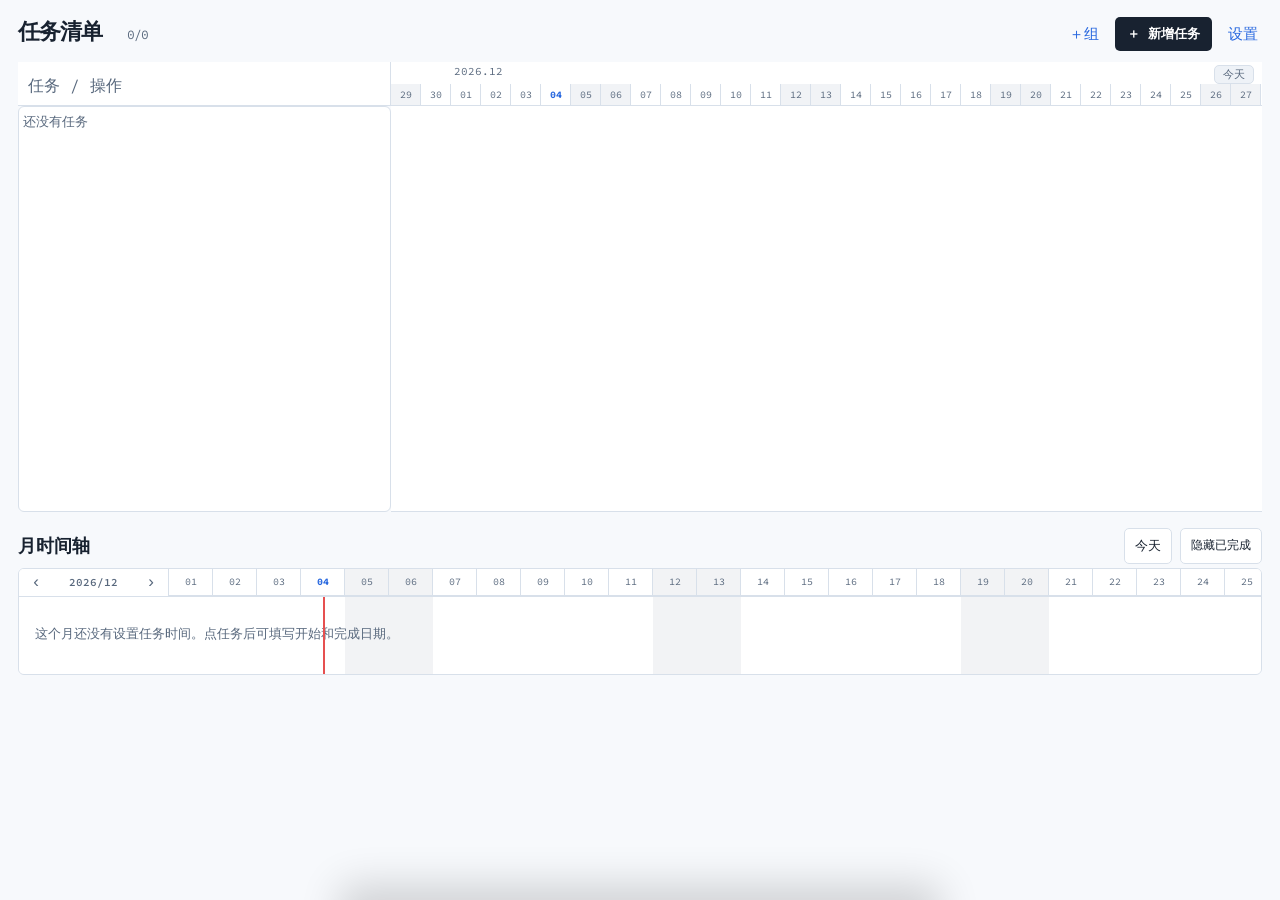
<file: index.html>
<!DOCTYPE html>
<html lang="zh-CN">
<head>
<meta charset="utf-8">
<meta name="viewport" content="width=device-width, initial-scale=1, viewport-fit=cover">
<meta name="apple-mobile-web-app-capable" content="yes">
<meta name="mobile-web-app-capable" content="yes">
<meta name="apple-mobile-web-app-status-bar-style" content="black-translucent">
<meta name="apple-mobile-web-app-title" content="小浮窗">
<meta name="theme-color" content="#FFFDF3">
<meta name="format-detection" content="telephone=no">
<meta name="referrer" content="strict-origin-when-cross-origin">
<meta name="description" content="小浮窗 —— 待办、日历与备忘录，支持独立邮箱账号和添加到 iPhone 主屏幕。">
<script>if (navigator.standalone || (window.matchMedia && matchMedia('(display-mode: standalone)').matches)) document.documentElement.classList.add('pwa-standalone');</script>
<script>
(function () {
  var finished = false, timer;
  function show(message) {
    if (finished) return;
    if (!document.body) { timer = setTimeout(function () { show(message); }, 250); return; }
    var box = document.getElementById('startup-status');
    if (!box) {
      box = document.createElement('section');
      box.id = 'startup-status';
      box.setAttribute('role', 'status');
      box.style.cssText = 'position:fixed;inset:0;z-index:1000;padding:80px 24px 24px;background:var(--bg,#FFF8DC);color:var(--text,#302E25);font:16px/1.7 -apple-system,sans-serif';
      var heading = document.createElement('h2');
      heading.textContent = '小浮窗正在加载';
      box.appendChild(heading);
      box.appendChild(document.createElement('p'));
      var retry = document.createElement('button');
      retry.textContent = '重新打开';
      retry.style.cssText = 'padding:12px 22px;font:inherit;border:0;border-radius:12px;background:var(--accent-fill,#F0D98A);color:var(--accent-fg,#443710)';
      retry.addEventListener('click', function () { location.reload(); });
      box.appendChild(retry);
      document.body.appendChild(box);
    }
    box.querySelector('p').textContent = message;
  }
  window.FW_STARTUP = {
    done: function () {
      finished = true; clearTimeout(timer);
      var box = document.getElementById('startup-status');
      if (box) box.remove();
    },
    fail: function (message) { clearTimeout(timer); show(message); }
  };
  timer = setTimeout(function () { show('网络较慢，正在读取页面文件。你可以稍等或重新打开，本机内容会保留。'); }, 7000);
  window.addEventListener('error', function (event) {
    if (!finished && (event.target && event.target.tagName === 'SCRIPT' || event.message)) {
      window.FW_STARTUP.fail('页面文件未加载完整，请重新打开。请勿清除网站数据。');
    }
  }, true);
})();
</script>
<link rel="manifest" href="manifest.json">
<link rel="apple-touch-icon" href="icons/icon-180.png">
<link rel="icon" href="icons/icon-192.png">
<link rel="stylesheet" href="app.css">
<!-- 先于外部样式应用底栏修正，避免缓存旧 CSS 时底部再次露出灰带。
     --vv-gap 处理浏览器工具栏；--pwa-gap 补主屏模式下的屏幕缺口。 -->
<style>
  html.pwa-standalone body {
    height: calc(100% + var(--pwa-gap, 0px)) !important;
    min-height: calc(100dvh + var(--pwa-gap, 0px)) !important;
  }
  #tabs {
    bottom: calc(0px - var(--pwa-gap, 0px)) !important;
    padding-bottom: var(--vv-gap, 0px) !important;
    background: var(--card) !important;
    backdrop-filter: none !important;
    -webkit-backdrop-filter: none !important;
  }
  /* 底部填充区始终使用与标签栏相同的实色。 */
  #tabs::after {
    content: ''; position: absolute; left: 0; right: 0; bottom: 0;
    height: var(--vv-gap, 0px);
    background: var(--card); pointer-events: none;
  }
  /* 视口外区域与标签栏同色。 */
  html { background: var(--card); }
</style>
<title>小浮窗</title>
</head>
<body>

<header id="hdr">
  <h1 id="hdr-title" style="margin:0">待办<span id="hdr-sub"></span></h1>
  <div id="dot" title="同步状态"></div>
  <button class="hbtn" id="hdr-act" hidden></button>
</header>

<main id="main">

  <!-- ------------------------------------------------------------ 待办 -->
  <section class="page on" id="p-todo">
    <div id="todo-tools"></div>
    <div id="todo-list"></div>
    <div class="composer">
      <select id="todo-group" aria-label="加到哪个分组"></select>
      <input type="text" id="todo-inp" aria-label="新待办内容" placeholder="加一条…" autocomplete="off"
             autocorrect="off" autocapitalize="off" enterkeyhint="next">
      <button class="addbtn" id="todo-add" aria-label="添加">＋</button>
    </div>
  </section>

  <!-- ------------------------------------------------------------ 任务时间 -->
  <section class="page" id="p-time">
    <div class="time-toolbar" id="time-toolbar"></div>
    <div class="time-board" id="time-board"></div>
  </section>

  <!-- ------------------------------------------------------------ 日历 -->
  <section class="page" id="p-cal">
    <div id="calhdr">
      <button id="cal-prev" aria-label="上个月">‹</button>
      <div class="m" id="cal-title"></div>
      <button id="cal-next" aria-label="下个月">›</button>
    </div>
    <div id="calgrid"></div>
    <div id="cal-hint" class="hint"></div>
  </section>

  <!-- ------------------------------------------------------------ 备忘 -->
  <section class="page" id="p-memo">
    <div class="card" style="padding:10px">
      <textarea id="memo" aria-label="备忘录内容" rows="14" placeholder="随手记点什么…"></textarea>
    </div>
    <div class="hint" id="memo-info"></div>
  </section>

  <!-- ------------------------------------------------------------ 会议网页版 -->
  <section class="page" id="p-meeting">
    <div class="meeting-heading">
      <div><h2>任务清单 <span id="meeting-count"></span></h2></div>
      <div class="meeting-actions">
        <button class="hbtn" id="meeting-new-group">＋组</button>
        <button class="hbtn" id="meeting-add">＋ 新增任务</button>
        <button class="hbtn" id="meeting-settings" aria-label="账号与设置" title="账号与设置">设置</button>
      </div>
    </div>
    <div class="meeting-layout">
      <div class="meeting-top">
        <div class="meeting-task-header">任务 / 操作</div>
        <div class="meeting-axis-head" id="meeting-axis-head"></div>
        <button class="meeting-axis-today" id="meeting-axis-today">今天</button>
        <div class="meeting-tasks" id="meeting-tasks"></div>
        <div class="meeting-axis" id="meeting-axis"></div>
      </div>
      <div class="meeting-schedule">
        <div class="meeting-schedule-head"><h2>月时间轴</h2><div class="time-toolbar" id="meeting-toolbar"></div></div>
        <div class="time-board" id="meeting-board"></div>
      </div>
    </div>
  </section>

  <!-- ------------------------------------------------------------ 设置 -->
  <section class="page" id="p-set">
    <button class="hbtn" id="meeting-back">← 返回任务清单</button>
    <div id="set-body"></div>
  </section>

</main>

<!-- ⚠ 底栏图标用**内联 SVG 线性图标**，不用 Unicode 字形（2026-10-15 换）。
     原因：`☑ ▦ ✎ ⚙` 是四套不同来源的字形 —— 粗细、大小、对齐都不一样；
     而且 `⚙`(U+2699) 在 iOS 上会掉进**彩色 emoji 字体**，跟旁边三个完全不是一套。
     SVG 则是同一条线（stroke 1.8）、同一个 24 格画布、颜色跟着 currentColor 走，
     选中时自动变蓝，深浅主题都不用管。 -->
<nav id="tabs">
  <button data-tab="todo" class="on"><span class="ic"><svg viewBox="0 0 24 24" fill="none" stroke="currentColor" stroke-width="1.8" stroke-linecap="round" stroke-linejoin="round" aria-hidden="true"><rect x="3.7" y="3.7" width="16.6" height="16.6" rx="5"/><path d="M8.3 12.3l2.7 2.7 5-5.7"/></svg></span>待办</button>
  <button data-tab="time"><span class="ic"><svg viewBox="0 0 24 24" fill="none" stroke="currentColor" stroke-width="1.8" stroke-linecap="round" stroke-linejoin="round" aria-hidden="true"><path d="M3 5.5h18M3 18.5h18M6 3v4M18 3v4M4 11h7v3H4zM13 11h7v3h-7z"/></svg></span>月历</button>
  <button data-tab="cal"><span class="ic"><svg viewBox="0 0 24 24" fill="none" stroke="currentColor" stroke-width="1.8" stroke-linecap="round" stroke-linejoin="round" aria-hidden="true"><rect x="3.7" y="5.2" width="16.6" height="15.1" rx="4.5"/><path d="M3.7 10.3h16.6"/><path d="M8.4 3.3v3.8M15.6 3.3v3.8"/></svg></span>日历</button>
  <button data-tab="memo"><span class="ic"><svg viewBox="0 0 24 24" fill="none" stroke="currentColor" stroke-width="1.8" stroke-linecap="round" stroke-linejoin="round" aria-hidden="true"><path d="M6.3 3.7h7.2l4.2 4.2v12.4H6.3z"/><path d="M13.5 3.7v4.2h4.2"/><path d="M9.3 13.2h5.4M9.3 16.6h3.4"/></svg></span>备忘</button>
  <button data-tab="meeting"><span class="ic"><svg viewBox="0 0 24 24" fill="none" stroke="currentColor" stroke-width="1.8" stroke-linecap="round" stroke-linejoin="round" aria-hidden="true"><rect x="3" y="4" width="18" height="14" rx="2"/><path d="M8 21h8M12 18v3M7 9h10M7 13h6"/></svg></span>会议</button>
  <button data-tab="set"><span class="ic"><svg viewBox="0 0 24 24" fill="none" stroke="currentColor" stroke-width="1.8" stroke-linecap="round" stroke-linejoin="round" aria-hidden="true"><path d="M4.2 8.6h8.2M18.9 8.6h1.1M4.2 15.4h3.3M12.8 15.4h7.2"/><circle cx="15.5" cy="8.6" r="2.4"/><circle cx="9.7" cy="15.4" r="2.4"/></svg></span>设置</button>
</nav>

<div id="scrim"></div>
<div id="sheet" role="dialog" aria-modal="true" aria-hidden="true" tabindex="-1" inert>
  <div class="grab"></div>
  <button id="sheet-close" aria-label="关闭弹窗"><svg viewBox="0 0 24 24" fill="none" stroke="currentColor" stroke-width="1.8" stroke-linecap="round" aria-hidden="true"><path d="m6 6 12 12M18 6 6 18"/></svg></button>
  <div id="sheet-body"></div>
</div>
<div id="toast" role="status" aria-live="polite"></div>

<script src="records.js"></script>
<script src="gist.js"></script>
<script src="cloud-config.js"></script>
<script src="supabase.js"></script>
<script src="account.js"></script>
<script src="store.js"></script>
<script src="app.js"></script>
</body>
</html>
</file>
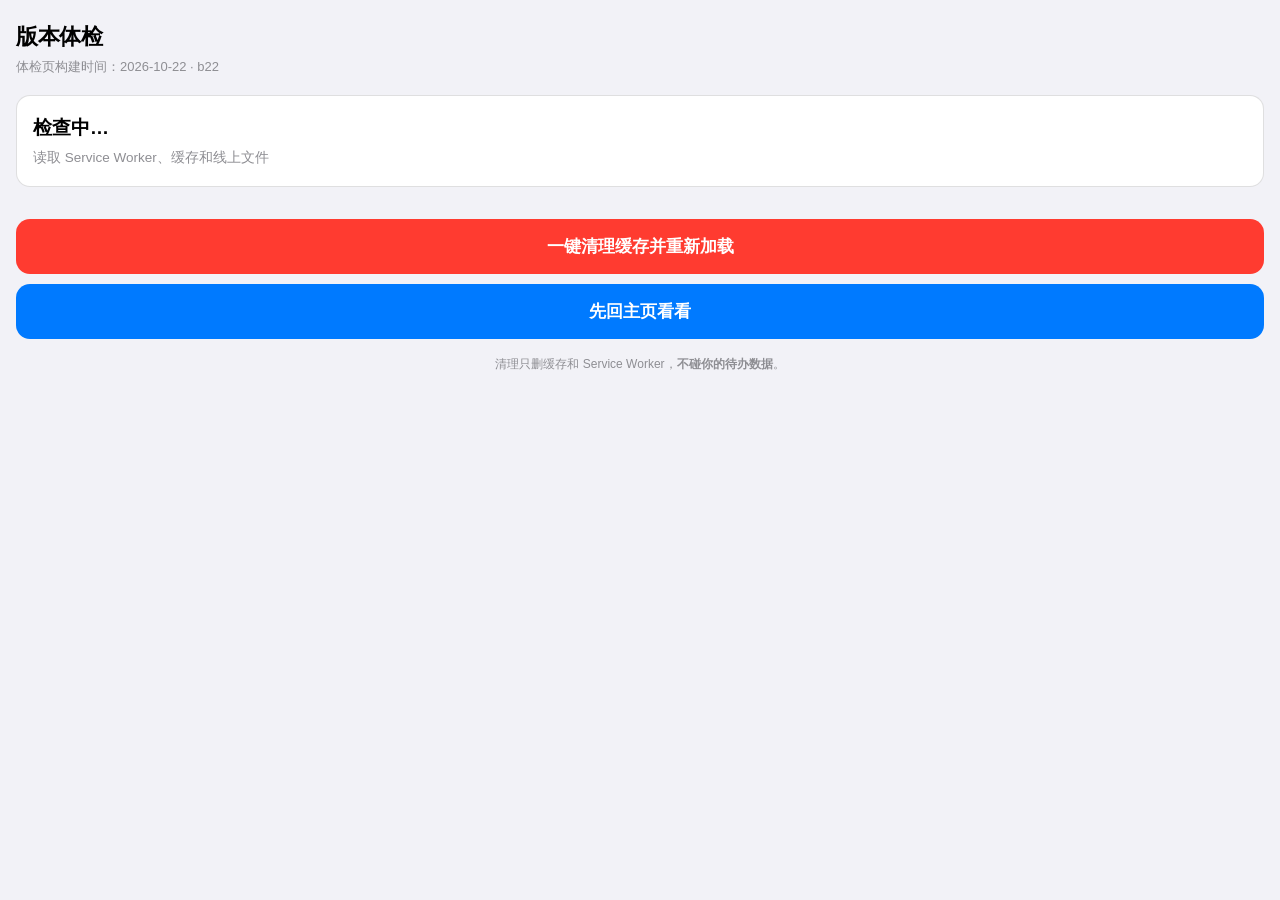
<file: check.html>
<!DOCTYPE html>
<html lang="zh-CN">
<head>
<meta charset="utf-8">
<meta name="viewport" content="width=device-width, initial-scale=1, viewport-fit=cover">
<meta name="apple-mobile-web-app-capable" content="yes">
<meta name="theme-color" content="#FFFFFF">
<title>小浮窗 · 版本体检</title>
<style>
  :root {
    --bg: #F2F2F7; --card: #FFFFFF; --text: #000; --text2: #8E8E93;
    --line: rgba(60,60,67,.16); --ok: #34C759; --bad: #FF3B30; --warn: #FF9500;
    --accent: #007AFF;
  }
  @media (prefers-color-scheme: dark) {
    :root { --bg:#000; --card:#1C1C1E; --text:#fff; --text2:#98989D;
            --line: rgba(84,84,88,.6); --ok:#30D158; --bad:#FF453A; --warn:#FF9F0A;
            --accent:#0A84FF; }
  }
  * { box-sizing: border-box; -webkit-tap-highlight-color: transparent; }
  body {
    margin: 0; padding: calc(env(safe-area-inset-top,0px) + 20px) 16px
                     calc(env(safe-area-inset-bottom,0px) + 24px);
    background: var(--bg); color: var(--text);
    font-family: -apple-system, BlinkMacSystemFont, "PingFang SC", "Microsoft YaHei", sans-serif;
    font-size: 16px; line-height: 1.5; -webkit-font-smoothing: antialiased;
  }
  h1 { font-size: 22px; margin: 0 0 4px; letter-spacing: -.3px; }
  .sub { color: var(--text2); font-size: 13px; margin-bottom: 18px; }
  .verdict {
    background: var(--card); border-radius: 14px; padding: 18px 16px;
    margin-bottom: 14px; border: 1px solid var(--line);
  }
  .verdict .big { font-size: 19px; font-weight: 700; margin-bottom: 6px; }
  .verdict .why { font-size: 13.5px; color: var(--text2); }
  .ok { color: var(--ok); } .bad { color: var(--bad); } .warn { color: var(--warn); }
  table { width: 100%; border-collapse: collapse; background: var(--card);
          border-radius: 14px; overflow: hidden; font-size: 14px; }
  td { padding: 11px 14px; border-bottom: 1px solid var(--line); vertical-align: top; }
  tr:last-child td { border-bottom: none; }
  td:first-child { color: var(--text2); width: 42%; }
  td:last-child { font-family: ui-monospace, "SF Mono", Menlo, monospace; font-size: 13px;
                  word-break: break-all; }
  button {
    width: 100%; margin-top: 18px; padding: 16px; border: none; border-radius: 14px;
    background: var(--bad); color: #fff; font-size: 17px; font-weight: 600;
    font-family: inherit; cursor: pointer;
  }
  button:active { opacity: .8; }
  button.plain { background: var(--accent); margin-top: 10px; }
  .foot { margin-top: 16px; font-size: 12px; color: var(--text2); text-align: center; }
</style>
</head>
<body>

<h1>版本体检</h1>
<div class="sub" id="stamp">正在检查…</div>

<div class="verdict" id="verdict">
  <div class="big">检查中…</div>
  <div class="why">读取 Service Worker、缓存和线上文件</div>
</div>

<table id="rows"></table>

<button id="fix">一键清理缓存并重新加载</button>
<button class="plain" id="back">先回主页看看</button>

<div class="foot">
  清理只删缓存和 Service Worker，<b>不碰你的待办数据</b>。
</div>

<script>
(function () {
  var $ = function (s) { return document.querySelector(s); };
  var rows = [], bad = 0, warn = 0;

  function add(k, v, cls) {
    rows.push('<tr><td>' + k + '</td><td class="' + (cls || '') + '">' + v + '</td></tr>');
  }

  // 页面上写死的时间戳 —— 看到它说明这个文件本身就是新的（check.html 从未被缓存过）
  $('#stamp').textContent = '体检页构建时间：2026-10-22 · b22';

  // ① Service Worker 状态
  var swInfo = '不支持';
  var regs = [];
  function afterSW() {
    var swLine = regs.length
      ? regs.map(function (r) {
          var w = r.active || r.waiting || r.installing;
          return (r.scope.replace(location.origin, '')) + ' ← ' + (w ? w.state : '无');
        }).join('；')
      : '没有注册';
    add('Service Worker', swLine, regs.length ? 'warn' : 'ok');

    // ② 缓存名
    return caches.keys().then(function (keys) {
      add('缓存名', keys.length ? keys.join('、') : '（空）', '');
      // 缓存名只作参考，**不当判据** —— 它证明不了页面加载的是哪版文件（见 MEMORY）。

      // ③ 线上 app.css 到底是不是新版
      return fetch('./app.css?probe=' + Date.now(), { cache: 'no-store' })
        .then(function (r) { return r.text(); })
        .then(function (css) {
          var isNew = css.indexOf('padding-bottom: var(--vv-gap, 0px)') >= 0 &&
            css.indexOf('height: calc(100% + var(--pwa-gap))') >= 0 &&
            css.indexOf('html { background: var(--card)') >= 0 &&
            css.indexOf('--pwa-gap: 0px') >= 0 &&
            /#tabs\s*\{[\s\S]*?background:\s*var\(--card\)/.test(css);
          var isOld = /#tabs\s*\{[^}]*bottom:\s*var\(--vv-gap/.test(css);
          add('app.css 版本',
            isNew ? '新版（底栏和输入区贴近屏幕底边）'
                  : (isOld ? '★ 旧版（bottom: var(--vv-gap) 整条抬起）' : '未知'),
            isNew ? 'ok' : 'bad');
          if (!isNew) bad++;

          // ④ index.html 里有没有兜底样式
          return fetch('./index.html?probe=' + Date.now(), { cache: 'no-store' })
            .then(function (r) { return r.text(); })
            .then(function (html) {
              var hasGuard = html.indexOf('padding-bottom: var(--vv-gap, 0px) !important') >= 0 &&
                html.indexOf('height: calc(100% + var(--pwa-gap, 0px)) !important') >= 0 &&
                html.indexOf('background: var(--card) !important') >= 0;
              add('index.html 兜底', hasGuard ? '有（!important 内联样式）' : '没有',
                  hasGuard ? 'ok' : 'bad');
              if (!hasGuard) bad++;
              // ⑤ 最关键的一步：**把主页真的加载进来**，量它自己用的 CSS
              return probeLive();
            })
            .then(render);
        });
    });
  }

  // ★ 为什么需要这一步（2026-10-20，toto 连说三轮「还是不行」）：
  //   前三项测的都是「网络上的文件是哪版」—— 全绿。但 toto 那个主页标签页
  //   **从头到尾没重新加载过**，内存里跑的仍是旧 CSS，所以照样有白框。
  //   「文件是新的」和「页面加载的是新文件」是两件事。
  //   这里用 iframe 真把主页拉起来，注入一个 `--vv-gap` 看它怎么反应：
  //     · 新版：padding 撑高、背景铺到视口底 → 底边 == iframe 高
  //     · 旧版：整条被 bottom 抬起 → 底边 == iframe 高 - 50
  function probeLive() {
    return new Promise(function (resolve) {
      var f = document.createElement('iframe');
      f.style.cssText = 'position:fixed;left:-9999px;top:0;width:390px;height:600px;border:0;';
      var done = false;
      function finish(txt, cls) {
        if (done) return; done = true;
        try { f.parentNode && f.parentNode.removeChild(f); } catch (e) {}
        add('主页实测', txt, cls);
        if (cls === 'bad') bad++;
        resolve();
      }
      f.onload = function () {
        setTimeout(function () {
          try {
            var w = f.contentWindow, d = f.contentDocument;
            var t = d.querySelector('#tabs');
            if (!t) return finish('找不到 #tabs', 'bad');
            d.documentElement.style.setProperty('--vv-gap', '50px');
            setTimeout(function () {
              var r = t.getBoundingClientRect();
              var H = w.innerHeight;
              var below = Math.round(H - r.bottom);
              if (below <= 1) {
                finish('新版 ✓（底边 ' + Math.round(r.bottom) + ' = 视口高 ' + H + '，无缝）', 'ok');
              } else {
                finish('★ 旧版（底边 ' + Math.round(r.bottom) + '，视口高 ' + H +
                       '，下方空 ' + below + 'px）', 'bad');
              }
            }, 150);
          } catch (e) { finish('测不了：' + e.message, 'bad'); }
        }, 700);
      };
      setTimeout(function () { finish('加载超时', 'bad'); }, 6000);
      f.src = './?probe=' + Date.now();
      document.body.appendChild(f);
    });
  }

  function render() {
    $('#rows').innerHTML = rows.join('');
    var v = $('#verdict');
    if (bad === 0) {
      v.innerHTML = '<div class="big ok">✓ 文件和页面都是新版</div>' +
        '<div class="why">底栏颜色和页面版本已更新。若仍看到空隙，请截屏给我确认位置。</div>';
      $('#fix').textContent = '重新加载主页';
    } else {
      v.innerHTML = '<div class="big bad">✗ 页面里跑的还不是新版</div>' +
        '<div class="why">点下面的按钮，会清掉缓存并重新加载主页。这是 iOS 上最彻底的办法。</div>';
      $('#fix').textContent = '重新加载主页（清理缓存）';
    }
  }

  if ('serviceWorker' in navigator) {
    navigator.serviceWorker.getRegistrations().then(function (rs) {
      regs = rs;
      afterSW().catch(function (e) { add('检查出错', String(e), 'bad'); render(); });
    }).catch(function () { afterSW().catch(function () {}); });
  } else {
    afterSW().catch(function () {});
  }

  // 一键清理：注销 SW + 删缓存 + 带随机参数跳回主页
  $('#fix').addEventListener('click', function () {
    var btn = this;
    btn.disabled = true;
    btn.textContent = '清理中…';
    var jobs = [];
    if ('serviceWorker' in navigator) {
      jobs.push(navigator.serviceWorker.getRegistrations().then(function (rs) {
        return Promise.all(rs.map(function (r) { return r.unregister(); }));
      }));
    }
    jobs.push(caches.keys().then(function (keys) {
      return Promise.all(keys.map(function (k) { return caches.delete(k); }));
    }));
    Promise.all(jobs).then(function () {
      btn.textContent = '清理完了，正在重新加载…';
      location.replace('./?fresh=' + Date.now());
    }).catch(function (e) {
      btn.disabled = false;
      btn.textContent = '清理失败：' + e.message;
    });
  });

  $('#back').addEventListener('click', function () {
    location.href = './';
  });
})();
</script>
</body>
</html>
</file>
<file: app.css>
/* ============================================================================
 * app.css —— 手机版样式
 * ============================================================================
 * 观感目标：**像 iOS 自带 App**，而不是「一个网页」。
 *   · 分组卡片式列表（inset grouped，和「设置」一个路子）
 *   · 底部标签栏使用与系统底部一致的实色背景
 *   · 只用系统字体、圆角、细分隔线；少描边、多留白
 *   · 深/浅主题走 CSS 变量，跟随系统
 *   · 安全区（刘海 + 底部小横条）全留出来，装到主屏后不会被切掉
 *
 * 手机版浅色：淡鹅黄纸面 + 暖白卡片；深色主题保留原配色。
 */

@font-face {
  font-family: "Source Code Pro";
  src: url("SourceCodePro-Variable.woff2") format("woff2");
  font-style: normal;
  font-weight: 200 900;
  font-display: swap;
  unicode-range: U+0000-024F;
}

:root {
  --accent: #80611C;
  --accent-fill: #F0D98A;
  --accent-fg: #443710;
  --accent-dim: rgba(174, 138, 34, .18);
  --accent-soft: #F6EAB8;
  --native-accent: var(--accent);
  --tab-shadow: rgba(112, 87, 25, .08);
  --toast-bg: rgba(70, 57, 24, .96);
  --toast-fg: #FFF8DC;
  --selected-done-dot: #74684D;
  --bg: #FFF8DC;
  --card: #FFFDF3;
  --card-2: #FFF1C2;
  --text: #302E25;
  --text-2: #74684D;
  --text-3: #8C7C54;
  --line: rgba(103, 85, 32, .16);
  --red: #EF4D56;
  --green: #2DBE72;
  --orange: #F59A23;
  /* ⚠ 分组头底色：必须和**卡片**（白）拉开差距。之前直接用 --card-2 (#F2F2F7)，
     而页面底色恰好也是 #F2F2F7 —— 组头一贴上去就看不见了，
     toto 当初要的「一眼看出和子项的差别」就没了。这里单独给一个更实的灰。 */
  --group-bg: #F5E9BB;
  --radius: 16px;
  /* ⚠ 底栏总高 = 这个值 + 底部安全区。52 偏高了，内容只有一行图标 + 一行字，
     下面会剩一大截空；46 刚好（2026-10-15 toto 反馈「底下空白太大」）。 */
  --tabbar-h: 46px;
  --safe-b: env(safe-area-inset-bottom, 0px);
  --safe-t: env(safe-area-inset-top, 0px);
  /* ★ 布局视口底 与 真正看得见的底 之间差多少（px，由 app.js 的 syncVvGap 算）。
     只在 iPhone Safari 底部地址栏露出时 > 0；主屏 App / 桌面浏览器恒为 0。 */
  --vv-gap: 0px;
  /* 主屏幕模式下 WebKit 偶尔把 fixed 的底边停在屏幕上方；由 JS 测出缺口。 */
  --pwa-gap: 0px;
}

@media (prefers-color-scheme: dark) {
  :root {
    --accent: #5A9BFF;
    --accent-fill: var(--accent);
    --accent-fg: #102036;
    --accent-dim: rgba(90, 155, 255, .22);
    --accent-soft: #223D63;
    --bg: #11141A;
    --card: #1D222A;
    --card-2: #272D37;
    --text: #F5F7FA;
    --text-2: #9BA5B3;
    --text-3: #596574;
    --line: rgba(151, 166, 185, .18);
    --red: #FF6262;
    --green: #45D483;
    --orange: #FFAE42;
    --group-bg: #252D39;
    --native-accent: auto;
    --tab-shadow: rgba(44, 62, 88, .06);
    --toast-bg: rgba(30, 30, 32, .94);
    --toast-fg: #FFFFFF;
    --selected-done-dot: rgba(255, 255, 255, .75);
  }
}

/* 手动切换主题时覆盖系统设置 */
html[data-theme="light"] {
  --accent: #80611C; --accent-fill:#F0D98A; --accent-fg:#443710; --accent-dim: rgba(174,138,34,.18); --accent-soft:#F6EAB8;
  --native-accent: var(--accent); --tab-shadow: rgba(112,87,25,.08);
  --toast-bg: rgba(70,57,24,.96); --toast-fg:#FFF8DC;
  --selected-done-dot: #74684D;
  --bg: #FFF8DC; --card: #FFFDF3; --card-2: #FFF1C2;
  --text: #302E25; --text-2: #74684D; --text-3: #8C7C54;
  --line: rgba(103,85,32,.16); --red: #EF4D56; --green: #2DBE72; --orange: #F59A23;
  --group-bg: #F5E9BB;
}
html[data-theme="dark"] {
  --accent: #5A9BFF; --accent-fg:#102036; --accent-dim: rgba(90,155,255,.22); --accent-soft:#223D63;
  --accent-fill: var(--accent); --native-accent: auto; --tab-shadow: rgba(44,62,88,.06);
  --toast-bg: rgba(30,30,32,.94); --toast-fg:#FFFFFF;
  --selected-done-dot: rgba(255,255,255,.75);
  --bg: #11141A; --card: #1D222A; --card-2: #272D37;
  --text: #F5F7FA; --text-2: #9BA5B3; --text-3: #596574;
  --line: rgba(151,166,185,.18); --red: #FF6262; --green: #45D483; --orange: #FFAE42;
  --group-bg: #252D39;
}

* { box-sizing: border-box; -webkit-tap-highlight-color: transparent; }

/* ⚠⚠ 必须显式写这条：只要给元素设了 display（比如 .hbtn 的 inline-flex），
   浏览器默认的 `[hidden] { display: none }` 就被盖掉了 ——
   于是 `el.hidden = true` 完全不起作用（切到日历页顶栏还挂着「排序」）。
   用 !important 把它按回去。 */
[hidden] { display: none !important; }

/* iOS 将视口外区域露出来时，背景与底栏保持同色。 */
html { background: var(--card); }

html, body {
  margin: 0; padding: 0; height: 100%;
  color: var(--text);
  font-family: "Source Code Pro", -apple-system, BlinkMacSystemFont, "SF Pro Text", "PingFang SC",
               "Hiragino Sans GB", "Microsoft YaHei", sans-serif;
  font-size: 16px; line-height: 1.45;
  -webkit-font-smoothing: antialiased;
  overscroll-behavior-y: none;
}

/* ⚠⚠ 高度**两头兜**（2026-10-16 修正，之前是直接 `height: 100dvh`）。
   10-15 换成 `dvh` 是为了治「工具栏收起时页面不跟着长高、底部空一截」；
   但 10-16 toto 又碰到同一类现象（截图里标签栏下方露 59px 页面底色）——
   说明 `dvh` 在部分浏览器/webview 里会算得**比实际可视高度小**。
   现在改成：
     · `height: 100%`  —— 取 ICB，**永远等于当前可视区**（工具栏收起/展开都会跟着变）
     · `min-height: 100dvh` —— 只在 dvh **更大**时才生效（dvh 算小了就听 100%）
   两个一起用，哪个更贴合可视区就听哪个。 */
@supports (height: 100dvh) {
  html, body { min-height: 100dvh; }
}

body { display: flex; flex-direction: column; background: var(--bg); }
/* 主屏模式有视口缺口时，连同列表和输入区一起向屏幕底部延伸。 */
html.pwa-standalone body {
  height: calc(100% + var(--pwa-gap));
  min-height: calc(100dvh + var(--pwa-gap));
  background: linear-gradient(to bottom,
    var(--bg) 0, var(--bg) calc(100% - var(--pwa-gap)),
    var(--card) calc(100% - var(--pwa-gap)), var(--card) 100%);
}

/* ---------------------------------------------------------------- 顶栏 */

#hdr {
  flex: 0 0 auto;
  padding: calc(var(--safe-t) + 12px) 18px 10px;
  background: var(--bg);
  display: flex; align-items: center; gap: 8px;
  position: sticky; top: 0; z-index: 20;
}
#hdr-title { font-size: 29px; font-weight: 750; letter-spacing: -.65px; flex: 1; }
#hdr-sub { display: inline-block; font-size: 12px; color: var(--text-2); font-weight: 500;
  margin-left: 10px; padding: 3px 8px; border-radius: 7px; background: var(--card-2); vertical-align: middle; letter-spacing: 0; }
#hdr-sub:empty { display: none; }

.hbtn {
  border: none; background: none; color: var(--accent);
  font-size: 15px; font-family: inherit; padding: 6px 4px; cursor: pointer;
  display: inline-flex; align-items: center; gap: 4px; white-space: nowrap;
}
.hbtn:active { opacity: .5; }
.hbtn.muted { color: var(--text-2); }

/* 同步状态小圆点（对应桌面端标题栏那个徽标） */
#dot {
  width: 9px; height: 9px; border-radius: 50%;
  background: var(--text-3); flex: 0 0 auto;
}
#dot.ok { background: var(--green); }
#dot.err { background: var(--red); }
#dot.busy { background: var(--orange); animation: pulse 1s infinite; }
@keyframes pulse { 50% { opacity: .25; } }

/* ---------------------------------------------------------------- 内容 */

/* ⚠⚠ 标签栏改成 `position: fixed` 之后**不再占流内空间** → 这里必须补上等高的下内边距，
   否则最后一条内容会被压在标签栏底下（2026-10-16）。
   （改之前这里刻意**不加** padding：那时底栏还在流内、自己就留出了安全区，
     再加一层会在输入框和底栏之间多一条谁都没有的缝。） */
#main {
  flex: 1 1 auto; min-height: 0; overflow-y: auto; -webkit-overflow-scrolling: touch;
  /* 标签栏被 --vv-gap 顶上去之后，它盖住的范围也跟着上移 —— 内容这边同样要补上，
     否则最后一条会被压在标签栏底下。 */
  padding-bottom: calc(var(--tabbar-h) + var(--safe-b) + var(--vv-gap, 0px));
}
.page { display: none; padding: 0 18px 18px; }
.page.on { display: block; }

/* ⚠⚠ 待办页要「撑满 + 输入框钉在底部」（2026-10-15 toto 反馈「底下空白太大」）。
   之前 `.composer` 只是 `position: sticky`，而 sticky 在**内容比容器短**时不会把元素推到底
   —— 列表一少，输入框就停在半空，下面留一大片空。
   现在把整页做成撑满的纵向 flex：工具行和输入框固定，中间那个列表自己滚。
   内容再少，输入框也贴着底栏。 */
#p-todo.on {
  display: flex; flex-direction: column;
  height: 100%; padding-bottom: 0;
}
#p-todo #todo-tools { flex: 0 0 auto; }
#p-todo #todo-tools .row { gap: 4px; flex-wrap: wrap; }
#p-todo .due-filter { font: 13px "Source Code Pro", ui-monospace, monospace; font-variant-numeric: tabular-nums; }
#p-todo .due-filter.on { background: var(--accent-soft); border-radius: 8px; padding: 6px 9px; }
#p-todo #todo-list {
  flex: 1 1 auto; min-height: 0;
  overflow-y: auto; -webkit-overflow-scrolling: touch;
}
#p-todo .composer { flex: 0 0 auto; position: static; }

/* 分组卡片 */
.card {
  background: var(--card); border-radius: var(--radius);
  overflow: hidden; margin-bottom: 14px;
  border: 1px solid var(--line);
}
.card-t {
  font-size: 13px; color: var(--text-2); text-transform: none;
  padding: 4px 4px 6px; font-weight: 500;
}
.sec-t { font-size: 13px; color: var(--text-2); padding: 16px 4px 6px; font-weight: 500; }

.row {
  display: flex; align-items: center; gap: 10px;
  padding: 12px 14px; min-height: 50px;
  position: relative;
}
.row + .row::before {
  content: ''; position: absolute; left: 14px; right: 0; top: 0;
  height: 1px; background: var(--line);
}
.row.tap:active { background: var(--card-2); }
.row .grow { flex: 1; min-width: 0; }
.row .txt { word-break: break-word; }
.row .sub { font-size: 12.5px; color: var(--text-2); margin-top: 2px; }
.row .val { color: var(--text-2); font-size: 15px; }
.chev { color: var(--text-3); font-size: 15px; flex: 0 0 auto; }

/* 已完成：划掉 + 变灰 */
.done .txt { color: var(--text-2); text-decoration: line-through; text-decoration-thickness: 1px; }
.todo-edit { border: 0; background: transparent; color: inherit; font: inherit;
  text-align: left; padding: 0; cursor: pointer; line-height: 1.55; }
.todo-note { color: var(--text-2); font-size: 12px; font-weight: 400; white-space: nowrap; }

/* ---------------------------------------------------------- 勾选圆圈 */

.dot-check {
  width: 24px; height: 24px; border-radius: 50%; flex: 0 0 auto;
  border: 1.6px solid var(--text-3); background: none;
  display: flex; align-items: center; justify-content: center;
  color: transparent; font-size: 14px; line-height: 1; cursor: pointer;
  position: relative;
}
.dot-check::after { content: ''; position: absolute; inset: -9px; }
.dot-check.on { background: var(--accent-fill); border-color: var(--accent); color: var(--accent-fg); }
.dot-check:active { transform: scale(.88); }

/* 重要程度：○ / ● / ●● / ●●●（和桌面端同一套字形，别用 emoji） */
.star { color: var(--orange); font-size: 12px; letter-spacing: .5px; flex: 0 0 auto; }
.star.s0 { color: var(--text-3); }

/* 分组头 —— 每组一张卡，组头是卡片顶上那条**实心色块**。
   ⚠ 色块必须是 --group-bg 而不是 --card-2：浅色下页面底色就是 #F2F2F7，
     组头用同一个灰会整条隐形（toto 要的「一眼看出和子项的差别」就没了）。 */
.ghead {
  display: flex; align-items: center; gap: 8px;
  padding: 3px 10px;
  background: var(--group-bg);
  font-weight: 600; font-size: 15px;
  position: relative;
  border-bottom: 1px solid var(--line);
}
.ghead .gname { flex: 1; min-width: 0; overflow: hidden; text-overflow: ellipsis; white-space: nowrap; }
.ghead .gcount { font-size: 12px; color: var(--text-2); font-weight: 500;
  background: var(--card); padding: 3px 7px; border-radius: 6px; font-variant-numeric: tabular-nums; }
.group-toggle { display: flex; align-items: center; gap: 9px; flex: 1; min-width: 0;
  min-height: 44px; border: 0; background: transparent; color: inherit;
  padding: 0 4px; font: inherit; text-align: left; cursor: pointer; }
.ghead .tri { color: var(--accent); width: 14px; height: 14px; flex: 0 0 auto;
  fill: none; stroke: currentColor; stroke-width: 1.8; transition: transform .16s ease-out; }
.ghead .tri.folded { transform: rotate(-90deg); }
.group-menu { width: 36px; height: 40px; font-size: 22px; background: transparent; }
/* 组内条目往右缩一点，层级更清楚 */
.gwrap .row { padding-left: 22px; }
.gwrap .row::before { left: 22px; }
.gwrap .hint { padding-left: 22px; }
/* 每组之间空开一点，一眼能看出是「几个组」而不是「一长条」 */
.gcard { margin-bottom: 12px; }

/* 排序模式里的上下移按钮 */
.mv {
  border: none; background: var(--card-2); color: var(--accent);
  width: 30px; height: 30px; border-radius: 8px; font-size: 14px;
  font-family: inherit; cursor: pointer; flex: 0 0 auto;
}
.mv:disabled { color: var(--text-3); }
.mv:active { opacity: .5; }
/* 删除类的小按钮用红色 —— 蓝色的 ✕ 看着像「关闭」，容易误点 */
.mv.del { color: var(--red); }
/* 「挂到这天」—— 比图标按钮宽，得放得下四个字 */
.mv.attach {
  width: auto; height: 28px; padding: 0 10px;
  font-size: 12.5px; white-space: nowrap;
}

/* ---------------------------------------------------------------- 输入 */

/* ⚠ 别只写 `input[type=text]` —— Token 用的是 type=password，
   漏掉的话它会是浏览器默认的白底方框，跟旁边的输入框完全不像一套（2026-10-15 抓到）。 */
input:not([type=checkbox]):not([type=radio]), textarea, select {
  font-family: inherit; font-size: 16px;   /* ⚠ <16px 时 iOS 会自动放大页面 */
  color: var(--text); background: var(--card-2);
  border: 1px solid var(--line); border-radius: 12px; padding: 11px 12px; width: 100%;
  -webkit-appearance: none; appearance: none;
}
input:focus, textarea:focus, select:focus { outline: 2px solid var(--accent-dim); }
input[type=checkbox], input[type=radio] { accent-color: var(--native-accent); }
input::placeholder, textarea::placeholder { color: var(--text-2); opacity: 1; }
textarea { resize: none; line-height: 1.55; }

/* ⚠ 输入框现在由 `#p-todo` 的 flex 钉在底部，**不再需要 sticky 和那层渐变**：
   列表在它自己的滚动区里滚，不会有东西从它下面穿过，所以底色直接用页面色就行。 */
.composer {
  display: flex; gap: 8px; align-items: center;
  padding: 10px 0 6px;
  background: var(--bg);
}
.composer input { flex: 1 1 auto; min-width: 0; }
/* ⚠ 全局 select 是 width:100%，在 flex 里会跟输入框抢宽度，把输入框挤成一条缝。
   这里必须显式收窄。 */
.composer select {
  flex: 0 0 auto; width: auto; max-width: 42%;
  padding: 11px 8px; font-size: 14px;
}
.addbtn {
  border: none; background: var(--accent-fill); color: var(--accent-fg);
  width: 42px; height: 42px; border-radius: 14px; font-size: 23px; line-height: 1;
  flex: 0 0 auto; cursor: pointer; font-family: inherit;
}
.addbtn:active { opacity: .6; }

/* ---------------------------------------------------------------- 按钮 */

.btn {
  border: none; background: var(--accent-fill); color: var(--accent-fg);
  border-radius: 10px; padding: 11px 16px; font-size: 15px; font-weight: 500;
  font-family: inherit; cursor: pointer; width: 100%;
}
.btn.ghost { background: var(--card-2); color: var(--accent); }
.btn.danger { background: var(--card-2); color: var(--red); }
.btn:active { opacity: .6; }
.btn:disabled { opacity: .4; }

/* ---------------------------------------------------------------- 日历 */

#calhdr { display: flex; align-items: center; justify-content: center; gap: 18px; padding: 10px 0 16px; }
#calhdr .m { font-size: 19px; font-weight: 600; min-width: 130px; text-align: center; }
#calhdr button { border: none; background: none; color: var(--accent); font-size: 20px; padding: 4px 10px; cursor: pointer; font-family: inherit; }

#calgrid { display: grid; grid-template-columns: repeat(7, 1fr); gap: 3px; padding: 12px 10px 14px; background: var(--card); border: 1px solid var(--line); border-radius: var(--radius); }
#calgrid .wk { text-align: center; font-size: 12px; color: var(--text-2); padding: 4px 0 6px; }
#calgrid .d {
  aspect-ratio: 1 / 1; display: flex; flex-direction: column;
  align-items: center; justify-content: center; gap: 2px;
  border-radius: 50%; font-size: 15px; cursor: pointer; position: relative;
  border: 0; padding: 0; min-width: 0; background: transparent; color: var(--text); font-family: inherit;
}
#calgrid .d.out { color: var(--text-3); }
#calgrid .d.today { color: var(--accent); font-weight: 700; }
#calgrid .d.sel { background: var(--accent-fill); color: var(--accent-fg); font-weight: 600; }
#calgrid .d .pd { width: 5px; height: 5px; border-radius: 50%; background: var(--accent); }
#calgrid .d.sel .pd { background: var(--accent-fg); }
#calgrid .d.today:not(.sel) .pd { background: var(--accent); }
/* 灰点 = 这天在待办清单里划掉过东西（和桌面的灰圈是同一件事） */
#calgrid .d .fd { width: 5px; height: 5px; border-radius: 50%; background: var(--text-3); }
#calgrid .d.sel .fd { background: var(--selected-done-dot, rgba(255, 255, 255, .75)); }

/* ---------------------------------------------------------------- 标签栏 */

#tabs {
  /* 固定在视口底部，并按实测缺口向屏幕边缘延伸。 */
  position: fixed; left: 0; right: 0; z-index: 20;
  /* 整个底栏移到屏幕底边；额外 padding 只用于 Safari 地址栏。 */
  bottom: calc(0px - var(--pwa-gap, 0px));
  padding-bottom: var(--vv-gap, 0px);
  display: flex; background: var(--card);
  border-top: 1px solid var(--line);
  box-shadow: 0 -8px 24px var(--tab-shadow);
}
/* 底部填充区使用不透明背景。 */
#tabs::after {
  content: ''; position: absolute; left: 0; right: 0; bottom: 0;
  height: var(--vv-gap, 0px);
  background: var(--card); pointer-events: none;
}
#tabs button {
  flex: 1; border: none; background: none; color: var(--text-2);
  font-family: inherit; font-size: 11px;
  display: flex; flex-direction: column; align-items: center; justify-content: center;
  gap: 3px; cursor: pointer;
  /* ★★ 安全区**并进按钮高度**，让「图标 + 文字」在整条白底里居中
     （2026-10-16 toto 反馈：文字和 LOGO 应该居于白框中间）。
     之前是 `#tabs` 用 `padding-bottom: var(--safe-b)` 把安全区撑在**外面**，
     内容只能居中在那 46px 里 → 整条白底看下来内容明显偏上。
     底部留 `min(8px, 安全区)`：完全居中会让文字贴住 home 指示条，留一点更稳；
     没有安全区的设备（老 iPhone / 桌面浏览器）则不留，保持严格居中。 */
  height: calc(var(--tabbar-h) + var(--safe-b));
  padding: 0 0 min(8px, var(--safe-b));
  -webkit-tap-highlight-color: transparent;
}
/* ⚠ 图标现在是内联 SVG，尺寸由 CSS 定，不再受「字体有没有这个字形」影响 */
#tabs button .ic { display: flex; align-items: center; justify-content: center; }
#tabs button .ic svg { width: 22px; height: 22px; display: block; }
#tabs button.on { color: var(--accent); font-weight: 600; }
#tabs button.on .ic { background: var(--accent-soft); border-radius: 10px; padding: 3px 13px; margin: -3px 0; }
#tabs button:active { opacity: .55; }

/* ---------------------------------------------------------------- 弹层 */

#scrim {
  position: fixed; inset: 0; background: rgba(0, 0, 0, .38);
  opacity: 0; pointer-events: none; transition: opacity .22s; z-index: 40;
}
#scrim.on { opacity: 1; pointer-events: auto; }

#sheet {
  position: fixed; left: 0; right: 0; bottom: 0; z-index: 50;
  background: var(--bg); border-radius: 22px 22px 0 0;
  box-shadow: 0 -16px 40px rgba(0,0,0,.16);
  padding: 10px 16px calc(16px + var(--safe-b));
  max-height: 86vh; overflow-y: auto;
  transform: translateY(102%); transition: transform .26s cubic-bezier(.32,.72,0,1);
  pointer-events: none;
}
#sheet.on { transform: none; pointer-events: auto; }
#sheet .grab { width: 36px; height: 5px; border-radius: 3px; background: var(--text-3); margin: 2px auto 12px; }
#sheet-close { position: absolute; top: 8px; right: 10px; width: 40px; height: 40px;
  display: grid; place-items: center; border: 0; border-radius: 50%; color: var(--text-2); background: var(--card-2); cursor: pointer; }
#sheet-close svg { width: 18px; height: 18px; }
#sheet-body { padding-top: 9px; }
#sheet h3 { padding-right: 38px; }
#sheet h3 { margin: 0 0 12px; font-size: 19px; font-weight: 600; }
#sheet .lbl { display: block; font-size: 13px; color: var(--text-2); padding: 12px 4px 6px; }

#toast {
  position: fixed; left: 50%; bottom: calc(80px + var(--safe-b));
  transform: translateX(-50%) translateY(10px);
  background: var(--toast-bg); color: var(--toast-fg);
  padding: 10px 16px; border-radius: 12px; font-size: 14px;
  max-width: 86vw; text-align: center; z-index: 90;
  opacity: 0; pointer-events: none; transition: opacity .2s, transform .2s;
}
#toast.on { opacity: 1; transform: translateX(-50%); }

/* ---------------------------------------------------------------- 杂项 */

.empty { text-align: center; color: var(--text-2); font-size: 14px; padding: 40px 20px; }
.hint { font-size: 12.5px; color: var(--text-2); padding: 6px 4px; line-height: 1.5; }
.install-guide { width: 100%; text-align: left; font: inherit; color: var(--text); background: none; border: 0; cursor: pointer; }
.install-guide .txt, .install-guide .sub { display: block; }
.install-steps { padding-left: 24px; line-height: 1.7; }
.install-steps li { padding: 4px 0; }
.account-links { display: flex; justify-content: space-between; gap: 12px; margin-top: 12px; }
.account-result { min-height: 30px; margin-block: 8px; }
#account-form input { font-size: 16px; }
#account-form button[type="submit"] { min-height: 44px; }
.legacy-sync { margin-top: 18px; }
.legacy-sync summary { min-height: 44px; padding: 12px 4px; font-size: 14px; color: var(--text-2); cursor: pointer; }
.grow { min-width: 0; }
#set-body .txt { overflow-wrap: anywhere; }
.warn { color: var(--orange); }
.err { color: var(--red); }
.ok { color: var(--green); }
.mono { font-family: "Source Code Pro", ui-monospace, "SF Mono", Menlo, Consolas, monospace; font-size: 12px; word-break: break-all; }
.spin { display: inline-block; animation: spin 1s linear infinite; }
@keyframes spin { to { transform: rotate(360deg); } }
.pill {
  display: inline-block; font-size: 11.5px; padding: 1px 7px; border-radius: 20px;
  background: var(--card-2); color: var(--text-2); margin-left: 6px;
}

button, input, textarea, select { touch-action: manipulation; }
button { transition: background-color .14s ease-out, color .14s ease-out, opacity .14s ease-out; }
button:focus-visible, input:focus-visible, textarea:focus-visible, select:focus-visible {
  outline: 2px solid var(--accent); outline-offset: 3px;
}
input, textarea { caret-color: var(--accent); }
::selection { background: var(--accent-dim); color: var(--text); }
#todo-list, #main, #sheet { scrollbar-width: thin; scrollbar-color: var(--text-3) transparent; }
#p-memo .card { padding: 0 !important; }
#memo { background: var(--card); border: 0; min-height: 50vh; padding: 18px; }
#cal-hint { padding: 12px 4px; }
@media (hover: hover) {
  .row.tap:hover, .group-menu:hover { background: var(--card-2); }
  #calgrid .d:not(.sel):hover { background: var(--accent-soft); }
}
@media (min-width: 700px) {
  #hdr, .page { width: min(100%, 760px); margin-inline: auto; }
  #hdr { padding-top: calc(var(--safe-t) + 24px); }
  #tabs { justify-content: center; }
  #tabs button { flex: 0 1 180px; }
  #sheet { max-width: 600px; margin-inline: auto; }
}
@media (prefers-reduced-motion: reduce) {
  *, *::before, *::after { animation: none !important; transition: none !important; scroll-behavior: auto !important; }
}

/* 任务月历：日期与任务共用 44px 的日宽，横向滚动看完整月份。 */
.todo-date { color: var(--text-2); font-size: 11px; white-space: nowrap; }
.date-pair { display: grid; grid-template-columns: repeat(2, minmax(0, 1fr)); gap: 10px; }
.date-pair input { width: 100%; margin-top: 6px; }
.time-toolbar { display: flex; align-items: center; gap: 8px; padding: 12px 0; color: var(--text); }
.time-toolbar button { border: 1px solid var(--line); border-radius: 9px; background: var(--card); color: var(--text); min-height: 36px; padding: 4px 10px; }
.time-toolbar strong { font-size: 15px; white-space: nowrap; }
.time-toolbar .time-today { margin-left: auto; }
.time-toolbar .time-done { font-size: 12px; }
.time-board { width: 100%; overflow-x: auto; overflow-y: visible; border: 1px solid var(--line); border-radius: 12px; background: var(--card); scrollbar-width: thin; }
.time-canvas { position: relative; width: calc(var(--days) * 44px); min-width: 100%; padding-bottom: 8px; }
.time-weekends { position: absolute; inset: 0; display: grid; grid-template-columns: repeat(var(--days), 44px); pointer-events: none; }
.time-weekend { background: color-mix(in srgb, var(--text-2) 11%, var(--card)); }
.time-days, .time-row { display: grid; grid-template-columns: repeat(var(--days), 44px); }
.time-days { position: sticky; top: 0; z-index: 2; background: var(--card); border-bottom: 1px solid var(--line); }
.time-day { text-align: center; padding: 11px 0; font-size: 12px; color: var(--text-2); border-right: 1px solid var(--line); }
.time-day.weekend { background: color-mix(in srgb, var(--text-2) 11%, var(--card)); }
.time-day.today { color: var(--red); font-weight: 700; background: color-mix(in srgb, var(--red) 10%, var(--card)); }
.time-group { position: relative; padding: 8px 14px; font-size: 13px; font-weight: 700; color: var(--text-2); background: var(--card-2); }
.time-row { position: relative; min-height: 42px; align-items: center; border-bottom: 1px solid var(--line); background-image: linear-gradient(to right, var(--line) 1px, transparent 1px); background-size: 44px 100%; }
.time-bar { display: flex; align-items: center; justify-content: space-between; min-width: 0; height: 32px; margin: 0 2px; padding: 0; border: 0; border-radius: 7px; background: #C7D0EE; color: #1F2A49; cursor: grab; touch-action: pan-y; }
.time-bar.priority-1 { background: #ABB8F5; }
.time-bar.priority-2 { background: #8D9FEC; }
.time-bar.priority-3 { background: #697FDD; color: #fff; }
.time-bar-text { min-width: 0; overflow: hidden; text-overflow: ellipsis; white-space: nowrap; font-size: 11px; line-height: 1.2; }
.time-grip { width: 14px; height: 32px; flex: 0 0 14px; display: grid; place-items: center; cursor: ew-resize; }
.time-grip::after { content: ''; width: 2px; height: 14px; border-radius: 2px; background: #fff; box-shadow: 0 1px 2px rgba(28, 44, 90, .18); }
.time-bar-text { flex: 1; }
.time-empty { position: relative; }
#calgrid .d.weekend:not(.sel) { background: color-mix(in srgb, var(--text-2) 11%, var(--card)); border-radius: 10px; }
.time-empty { padding: 28px 16px; color: var(--text-2); font-size: 13px; }
.task-count { display: block; font-size: 10px; line-height: 1; color: var(--accent); font-weight: 700; }
.day-task { width: 100%; justify-content: space-between; border: 0; background: transparent; color: var(--text); text-align: left; }
.view-link { text-decoration: none; color: var(--text); justify-content: space-between; }

/* 会议页宽屏并排，手机直达链接时仍可纵向使用。 */
.meeting-heading { display: flex; align-items: center; justify-content: space-between; gap: 20px; padding: 16px 0 12px; }
.meeting-heading h2 { margin: 0 0 4px; font-size: 20px; }
#meeting-back { display: none; }
.meeting-heading h2 span { margin-left: 12px; color: var(--text-2); font: 400 13px "Source Code Pro", ui-monospace, monospace; }
.meeting-heading p { margin: 0; color: var(--text-2); font-size: 13px; }
.meeting-actions, .meeting-schedule-head { display: flex; align-items: center; gap: 12px; }
.meeting-schedule-head { justify-content: space-between; }
.meeting-schedule-head h2 { margin: 0; font-size: 18px; }
.meeting-layout { display: grid; grid-template-columns: minmax(240px, 32%) minmax(0, 1fr); gap: 16px; align-items: start; }
.meeting-top { display: contents; }
.meeting-task-header, .meeting-axis-head, .meeting-axis, .meeting-axis-today { display: none; }
.meeting-tasks { border: 1px solid var(--line); border-radius: 12px; background: var(--card); overflow: hidden; }
.meeting-group { display: flex; align-items: center; gap: 8px; padding: 5px 10px; background: var(--card-2); font-weight: 700; font-size: 13px; }
.meeting-group button { border: 0; background: transparent; color: var(--text-2); cursor: pointer; }
.meeting-group .meeting-fold { display: flex; align-items: center; gap: 10px; min-width: 0; flex: 1; text-align: left; color: var(--text); font-weight: 700; }
.meeting-name { overflow: hidden; text-overflow: ellipsis; white-space: nowrap; }
.meeting-arrow { flex: 0 0 10px; font-size: 12px; color: var(--text-2); }
.meeting-group-count { flex: 0 0 auto; font: 12px "Source Code Pro", ui-monospace, monospace; color: var(--text-2); }
.meeting-row { display: flex; align-items: center; gap: 7px; min-height: 40px; padding: 4px 10px; border-top: 1px solid var(--line); }
.meeting-row button { background: none; border: 0; color: var(--text); cursor: pointer; }
.meeting-row .meeting-edit { min-width: 0; flex: 1; text-align: left; overflow: hidden; text-overflow: ellipsis; white-space: nowrap; }
.meeting-row span { white-space: nowrap; font-size: 11px; color: var(--text-2); }
.meeting-row .meeting-priority { display: inline-block; flex: 0 0 34px; text-align: center;
  font-size: 11px; letter-spacing: -1px; line-height: 1; }
.meeting-row .meeting-priority.priority-0 { color: #8190A3; }
.meeting-row .meeting-priority.priority-1 { color: #A5B4F2; }
.meeting-row .meeting-priority.priority-2 { color: #8295EC; }
.meeting-row .meeting-priority.priority-3 { color: #526ACA; }
.meeting-row .meeting-dates { display: block; max-width: 42%; overflow: hidden; text-overflow: ellipsis; }
@media (max-width: 799px) {
  #tabs button[data-tab="meeting"] { display: none; }
  .meeting-layout { display: block; }
  .meeting-schedule { margin-top: 12px; }
  .meeting-heading p { display: none; }
  .time-toolbar { flex-wrap: wrap; }
  .time-toolbar .time-done { margin-left: auto; }
}
@media (min-width: 800px) {
  body.desktop-meeting #hdr, body.desktop-meeting #tabs { display: none !important; }
  body.desktop-meeting #main { padding-bottom: 0; }
  body.desktop-meeting #p-set.page { width: min(100%, 760px); margin: 0 auto; padding-top: 24px; }
  body.desktop-meeting #meeting-back { display: inline-flex; margin-bottom: 16px; }
  body.desktop-meeting .setting-view-links { display: none; }
  body.desktop-meeting #p-meeting.page { width: min(100%, 1600px); margin: 0 auto; padding: 0 18px 18px; }
  body.desktop-meeting .meeting-layout { display: flex; flex-direction: column; align-items: stretch; gap: 12px; }
  body.desktop-meeting .meeting-top { position: relative; display: grid; grid-template-columns: clamp(270px, 30%, 440px) minmax(0, 1fr);
    grid-template-rows: 44px minmax(0, 1fr); height: min(50vh, 480px); min-height: 250px; }
  body.desktop-meeting .meeting-axis-today { display: block; position: absolute; top: 3px; right: 8px; z-index: 5;
    padding: 1px 8px; border: 1px solid var(--line); border-radius: 5px; background: var(--card-2);
    color: var(--text-2); cursor: pointer; font-size: 11px; }
  body.desktop-meeting .meeting-task-header, body.desktop-meeting .meeting-axis-head { display: block;
    height: 44px; background: var(--card); border-bottom: 1px solid var(--line); }
  body.desktop-meeting .meeting-task-header { padding: 12px 10px; color: var(--text-2); border-right: 1px solid var(--line); }
  body.desktop-meeting .meeting-axis-head { min-width: 0; overflow: hidden; }
  body.desktop-meeting .meeting-tasks { min-height: 0; height: 100%; overflow-y: auto;
    border-radius: 0; border-right: 1px solid var(--line); scrollbar-width: thin; }
  body.desktop-meeting .meeting-axis { display: block; min-width: 0; min-height: 0; height: 100%;
    overflow: auto; background: var(--card); border-bottom: 1px solid var(--line); scrollbar-width: thin; }
  body.desktop-meeting .meeting-axis-head-inner, body.desktop-meeting .meeting-axis-canvas { position: relative;
    width: calc(var(--axis-days) * 30px); min-width: 100%; }
  body.desktop-meeting .meeting-axis-head-inner { height: 44px; }
  body.desktop-meeting .meeting-axis-month { position: absolute; top: 2px; height: 18px;
    color: var(--text-2); font: 11px "Source Code Pro", ui-monospace, monospace; }
  body.desktop-meeting .meeting-axis-days { display: grid; grid-template-columns: repeat(var(--axis-days), 30px);
    position: absolute; left: 0; right: 0; bottom: 0; height: 22px; }
  body.desktop-meeting .meeting-axis-day { text-align: center; color: var(--text-2);
    font: 10px/22px "Source Code Pro", ui-monospace, monospace; border: 0;
    border-right: 1px solid var(--line); background: transparent; padding: 0; }
  body.desktop-meeting .meeting-axis-day.weekend { background: #F1F3F6; }
  body.desktop-meeting .meeting-axis-day.today { color: var(--accent); font-weight: 700; }
  body.desktop-meeting .meeting-axis-shading, body.desktop-meeting .meeting-axis-now { position: absolute; top: 0; bottom: 0; pointer-events: none; }
  body.desktop-meeting .meeting-axis-shading { left: 0; right: 0; z-index: 0; }
  body.desktop-meeting .meeting-axis-shading span { position: absolute; top: 0; bottom: 0; width: 30px; background: #F5F6F8; }
  body.desktop-meeting .meeting-axis-now { z-index: 4; width: 1.5px; background: #E65050; }
  body.desktop-meeting .meeting-axis-row { position: relative; z-index: 1; height: 36px; box-sizing: border-box;
    border-bottom: 1px solid var(--line); background-image: linear-gradient(to right, var(--line) 1px, transparent 1px);
    background-size: 30px 100%; }
  body.desktop-meeting .meeting-axis-row.group { background: var(--card); }
  body.desktop-meeting .meeting-axis-summary { position: absolute; top: 11px; height: 15px; border-radius: 8px; background: #E7EAF0; }
  body.desktop-meeting .meeting-axis-segment { position: absolute; z-index: 2; top: 13px; height: 11px; border-radius: 4px;
    overflow: hidden; white-space: nowrap; text-overflow: ellipsis; padding: 0 3px; border: 0; font-size: 9px; line-height: 11px;
    background: #BFCBEA; color: #23324B; }
  body.desktop-meeting .meeting-axis-segment.priority-1 { background: #C3CEFF; }
  body.desktop-meeting .meeting-axis-segment.priority-2 { background: #B8C3FD; }
  body.desktop-meeting .meeting-axis-segment.priority-3 { background: #7184E6; color: #fff; }
  body.desktop-meeting .meeting-axis-bar { position: absolute; z-index: 2; top: 10px; height: 16px; min-height: 16px;
    border-radius: 4px; margin: 0; }
  body.desktop-meeting .meeting-axis-bar .time-grip { height: 16px; flex-basis: 9px; width: 9px; }
  body.desktop-meeting .meeting-axis-bar .time-grip::after { height: 10px; }
  body.desktop-meeting .meeting-axis-bar.linked { background: #F1B9D9; outline: 1px solid #D87EB0; }
  body.desktop-meeting .meeting-axis-preview { position: absolute; z-index: 3; top: 10px; height: 16px;
    border-radius: 4px; background: #BFCBEA; opacity: .75; pointer-events: none; }
  body.desktop-meeting .meeting-axis-preview.priority-1 { background: #C3CEFF; }
  body.desktop-meeting .meeting-axis-preview.priority-2 { background: #B8C3FD; }
  body.desktop-meeting .meeting-axis-preview.priority-3 { background: #7184E6; }
  body.desktop-meeting .meeting-schedule { min-width: 0; }
  body.desktop-meeting .meeting-schedule-head { min-height: 44px; }
  body.desktop-meeting .meeting-schedule-head .time-toolbar { padding: 4px 0; }
  body.desktop-meeting #meeting-board { max-height: max(42vh, 300px); overflow: auto; }
  body.desktop-meeting #meeting-board .time-header { position: sticky; top: 0; }
  body.desktop-meeting #meeting-board .time-month,
  body.desktop-meeting #meeting-board .time-group { position: sticky; left: 0; z-index: 2; }
  body.desktop-meeting .meeting-row { min-height: 36px; height: 36px; }
  body.desktop-meeting .meeting-group { min-height: 36px; height: 36px; border-top: 1px solid var(--line); }
  body.desktop-meeting .meeting-group:first-child { border-top: 0; }
  body.desktop-meeting .meeting-row[draggable], body.desktop-meeting .meeting-group[draggable] { cursor: grab; }
  body.desktop-meeting .meeting-drag-target { outline: 2px solid var(--accent); outline-offset: -2px; }
  body.desktop-meeting .time-bar.linked { background: #F1B9D9; outline: 1px solid #D87EB0; }
  body.meeting-mode {
    --bg: #F7F9FC;
    --card: #FFFFFF;
    --card-2: #EEF2F7;
    --group-bg: #EDF3FF;
    --text: #182230;
    --text-2: #58687D;
    --text-3: #7B899B;
    --line: #D8E0EA;
    --accent: #2868DF;
    --accent-fill: #CFE0FF;
    --accent-fg: #FFFFFF;
    --accent-soft: #E1ECFF;
    --accent-dim: rgba(40, 104, 223, .18);
    --native-accent: #2868DF;
    --tab-shadow: rgba(82, 106, 140, .08);
    --toast-bg: #263348;
    --toast-fg: #FFFFFF;
    --selected-done-dot: #7B899B;
    --red: #EF4D56;
    --green: #2DBE72;
    --orange: #F59A23;
  }
  body.meeting-mode .meeting-group { background: #EDF3FF; }
  body.meeting-mode .time-bar { background: #D3D9EA; }
  body.meeting-mode .time-bar.priority-1 { background: #C3CEFF; }
  body.meeting-mode .time-bar.priority-2 { background: #B8C3FD; }
  body.meeting-mode .time-bar.priority-3 { background: #7184E6; }
  #hdr, #p-meeting.page { width: min(calc(100% - 32px), 1440px); margin-inline: auto; }
  #p-meeting .meeting-schedule { min-width: 0; }
}

/* 月轴与桌面浮窗共用紧凑的分组结构。移动端保留自己的主题变量。 */
.time-board { border-radius: 8px; }
.time-canvas { width: calc(150px + var(--days) * 44px); min-width: 100%; padding-bottom: 2px; }
.time-header { position: relative; z-index: 3; display: grid;
  grid-template-columns: 150px calc(var(--days) * 44px); height: 28px;
  background: var(--card); border-bottom: 1px solid var(--line); }
.time-month { display: flex; align-items: center; justify-content: space-between;
  padding: 0 5px; color: var(--text-2); border-right: 1px solid var(--line); }
.time-month strong { font: 600 11px "Source Code Pro", ui-monospace, monospace; }
.time-month button { width: 24px; height: 24px; padding: 0; border: 0; background: none;
  color: var(--text-2); cursor: pointer; font-size: 17px; }
.time-days { grid-template-columns: repeat(var(--days), 44px); height: 27px; }
.time-day { position: relative; display: grid; place-items: center; padding: 0; border: 0;
  border-right: 1px solid var(--line); border-radius: 0; background: transparent;
  color: var(--text-2); font: 10px "Source Code Pro", ui-monospace, monospace; cursor: pointer; }
.time-day.weekend { background: color-mix(in srgb, var(--text-2) 8%, var(--card)); }
.time-day.today { color: var(--accent); font-weight: 700; background: transparent; }
.time-day.event::after, .time-day.meeting::after, .time-day.mixed::after {
  content: ''; position: absolute; width: 20px; height: 20px; border: 1.5px solid var(--red);
  border-radius: 50%; pointer-events: none; }
.time-day.meeting::after { border-color: #3478F6; }
.time-day.mixed::after { border-color: var(--red) #3478F6 #3478F6 var(--red); }
.time-weekends { left: 150px; top: 28px; bottom: 0; }
.time-weekend { background: color-mix(in srgb, var(--text-2) 8%, var(--card)); }
.time-now { position: absolute; z-index: 2; top: 28px; bottom: 0; width: 1.5px;
  background: #E65050; pointer-events: none; }
.time-section { position: relative; z-index: 1; display: grid;
  grid-template-columns: 150px calc(var(--days) * 44px);
  grid-template-rows: repeat(var(--rows), 30px); }
.time-group { grid-column: 1; grid-row: 1 / span var(--rows); display: flex;
  align-items: center; justify-content: center; text-align: center; padding: 4px 8px;
  font-size: 11px; font-weight: 700; color: var(--text); background: var(--card-2);
  border: 1px solid var(--text-2); border-radius: 0; }
.time-row { grid-column: 2; display: grid; grid-template-columns: repeat(var(--days), 44px);
  min-height: 30px; height: 30px; align-items: center; border-bottom: 1px solid var(--line);
  background: repeating-linear-gradient(to right, var(--line) 0 1px, transparent 1px 44px); }
.time-bar { position: relative; z-index: 1; height: 20px; min-height: 20px; margin: 0 2px;
  border-radius: 4px; background: #BFCBEA; color: #23324B; box-shadow: 0 1px 2px rgba(45,60,95,.08); }
.time-bar.priority-1 { background: #C3CEFF; }
.time-bar.priority-2 { background: #B8C3FD; }
.time-bar.priority-3 { background: #7184E6; color: #fff; }
.time-bar-text { font-size: 10px; }
.time-grip { width: 9px; height: 20px; flex-basis: 9px; }
.time-grip::after { height: 11px; width: 2px; border-radius: 1px; box-shadow: none; }
.edit-range { display: flex; align-items: center; gap: 6px; margin: 6px 0; }
.edit-range input { min-width: 0; flex: 1; }
.range-date-trigger { display: none; }
.edit-range .range-remove { flex: 0 0 30px; height: 34px; border: 0; border-radius: 5px;
  background: var(--card-2); color: var(--red); font-size: 19px; cursor: pointer; }
.range-picker { position: fixed; z-index: 60; width: 318px; padding: 10px 12px 12px;
  background: var(--card); border: 1px solid var(--line); border-radius: 8px;
  box-shadow: 0 12px 30px rgba(24,34,48,.16); }
.range-picker-nav { display: flex; align-items: center; justify-content: space-between; height: 28px; }
.range-picker-nav strong { color: var(--text); font: 600 13px "Source Code Pro", ui-monospace, monospace; }
.range-picker-nav button { width: 28px; height: 28px; border: 0; border-radius: 5px;
  background: transparent; color: var(--text-2); font-size: 20px; font-family: inherit; cursor: pointer; }
.range-picker-nav button:hover, .range-picker-day:hover { background: var(--accent-soft); }
.range-picker-grid { display: grid; grid-template-columns: repeat(7, 1fr); gap: 2px; margin-top: 6px; }
.range-picker-week { height: 24px; display: grid; place-items: center; color: var(--text-2); font-size: 11px; }
.range-picker-day { height: 36px; display: grid; place-items: center; border: 0; border-radius: 5px;
  background: transparent; color: var(--text); font-size: 12px; font-family: inherit; cursor: pointer; }
.range-picker-day.out { color: var(--text-3); }
.range-picker-day span { position: relative; width: 24px; height: 24px; display: grid; place-items: center; }
.range-picker-day.today span { border-radius: 50%; background: var(--accent-soft); color: var(--accent); font-weight: 700; }
.range-picker-day.selected:not(.today) span { border: 1px solid var(--line); border-radius: 50%; }
.range-picker-day.event span::after, .range-picker-day.meeting span::after, .range-picker-day.mixed span::after {
  content: ''; position: absolute; inset: 0; border: 1.5px solid var(--red); border-radius: 50%; }
.range-picker-day.meeting span::after { border-color: #3478F6; }
.range-picker-day.mixed span::after { border-color: var(--red) #3478F6 #3478F6 var(--red); }
.event-kind { border: 0; background: transparent; color: var(--red); font-size: 11px; cursor: pointer; }
.event-kind.meeting { color: #3478F6; }
#calgrid .d .day-num { position: relative; display: grid; place-items: center; min-width: 25px; min-height: 25px; }
#calgrid .d.event .day-num::after, #calgrid .d.meeting .day-num::after, #calgrid .d.mixed .day-num::after {
  content: ''; position: absolute; inset: 0; border: 1.5px solid var(--red);
  border-radius: 50%; pointer-events: none; }
#calgrid .d.meeting .day-num::after { border-color: #3478F6; }
#calgrid .d.mixed .day-num::after { border-color: var(--red) #3478F6 #3478F6 var(--red); }
@media (min-width: 800px) {
  body.meeting-mode { --radius: 8px; }
  body.meeting-mode #calhdr { justify-content: space-between; gap: 2px; }
  body.meeting-mode #calhdr .m { min-width: 0; font: 600 13px "Source Code Pro", ui-monospace, monospace; }
  body.meeting-mode #calhdr button { color: var(--text-2); }
  body.meeting-mode .edit-range .range-native { display: none; }
  body.meeting-mode .edit-range .range-date-trigger { display: block; min-width: 0; flex: 1;
    height: 34px; padding: 4px 6px; border: 1px solid var(--line); border-radius: 5px;
    background: var(--card); color: var(--text); font: 12px "Source Code Pro", ui-monospace, monospace;
    text-align: center; white-space: nowrap; cursor: pointer; }
  body.meeting-mode .edit-range .range-date-trigger:hover { border-color: var(--accent); }
  body.meeting-mode .meeting-tasks, body.meeting-mode .time-board,
  body.meeting-mode .card { border-radius: 6px; }
  body.meeting-mode .meeting-layout { gap: 12px; }
  body.meeting-mode .meeting-heading { padding: 16px 0 10px; }
  body.meeting-mode .meeting-heading h2 { font-size: 22px; letter-spacing: -.04em; }
  body.meeting-mode #meeting-add { padding: 8px 12px; border-radius: 5px;
    background: #182230; color: #fff; font-size: 13px; font-weight: 600; }
  body.meeting-mode #meeting-add:hover { background: #2868DF; }
  body.meeting-mode .meeting-row:hover { background: #F5F8FD; }
  body.meeting-mode .time-bar:hover { outline: 1px solid #405EAA; }
  body.meeting-mode #sheet { border-radius: 8px 8px 0 0; }
  body.meeting-mode #sheet-close { border-radius: 5px; }
  body.meeting-mode .meeting-group, body.meeting-mode .time-group { background: #EEF2F7; }
  body.meeting-mode .time-group { border-color: #182230; }
  body.meeting-mode .time-toolbar button { border-radius: 5px; }
  body.meeting-mode .time-bar { background: #BFCBEA; }
  body.meeting-mode #sheet .btn[data-star] { border: 1px solid #D8E0EA; border-radius: 5px;
    background: #F5F8FD; color: #8190A3; }
  body.meeting-mode #sheet .btn[data-star].priority-1 { color: #A5B4F2; }
  body.meeting-mode #sheet .btn[data-star].priority-2 { color: #8295EC; }
  body.meeting-mode #sheet .btn[data-star].priority-3 { color: #526ACA; }
  body.meeting-mode #sheet .btn[data-star]:not(.ghost) { border-color: currentColor; background: #E9EDFF; }
}
</file>
